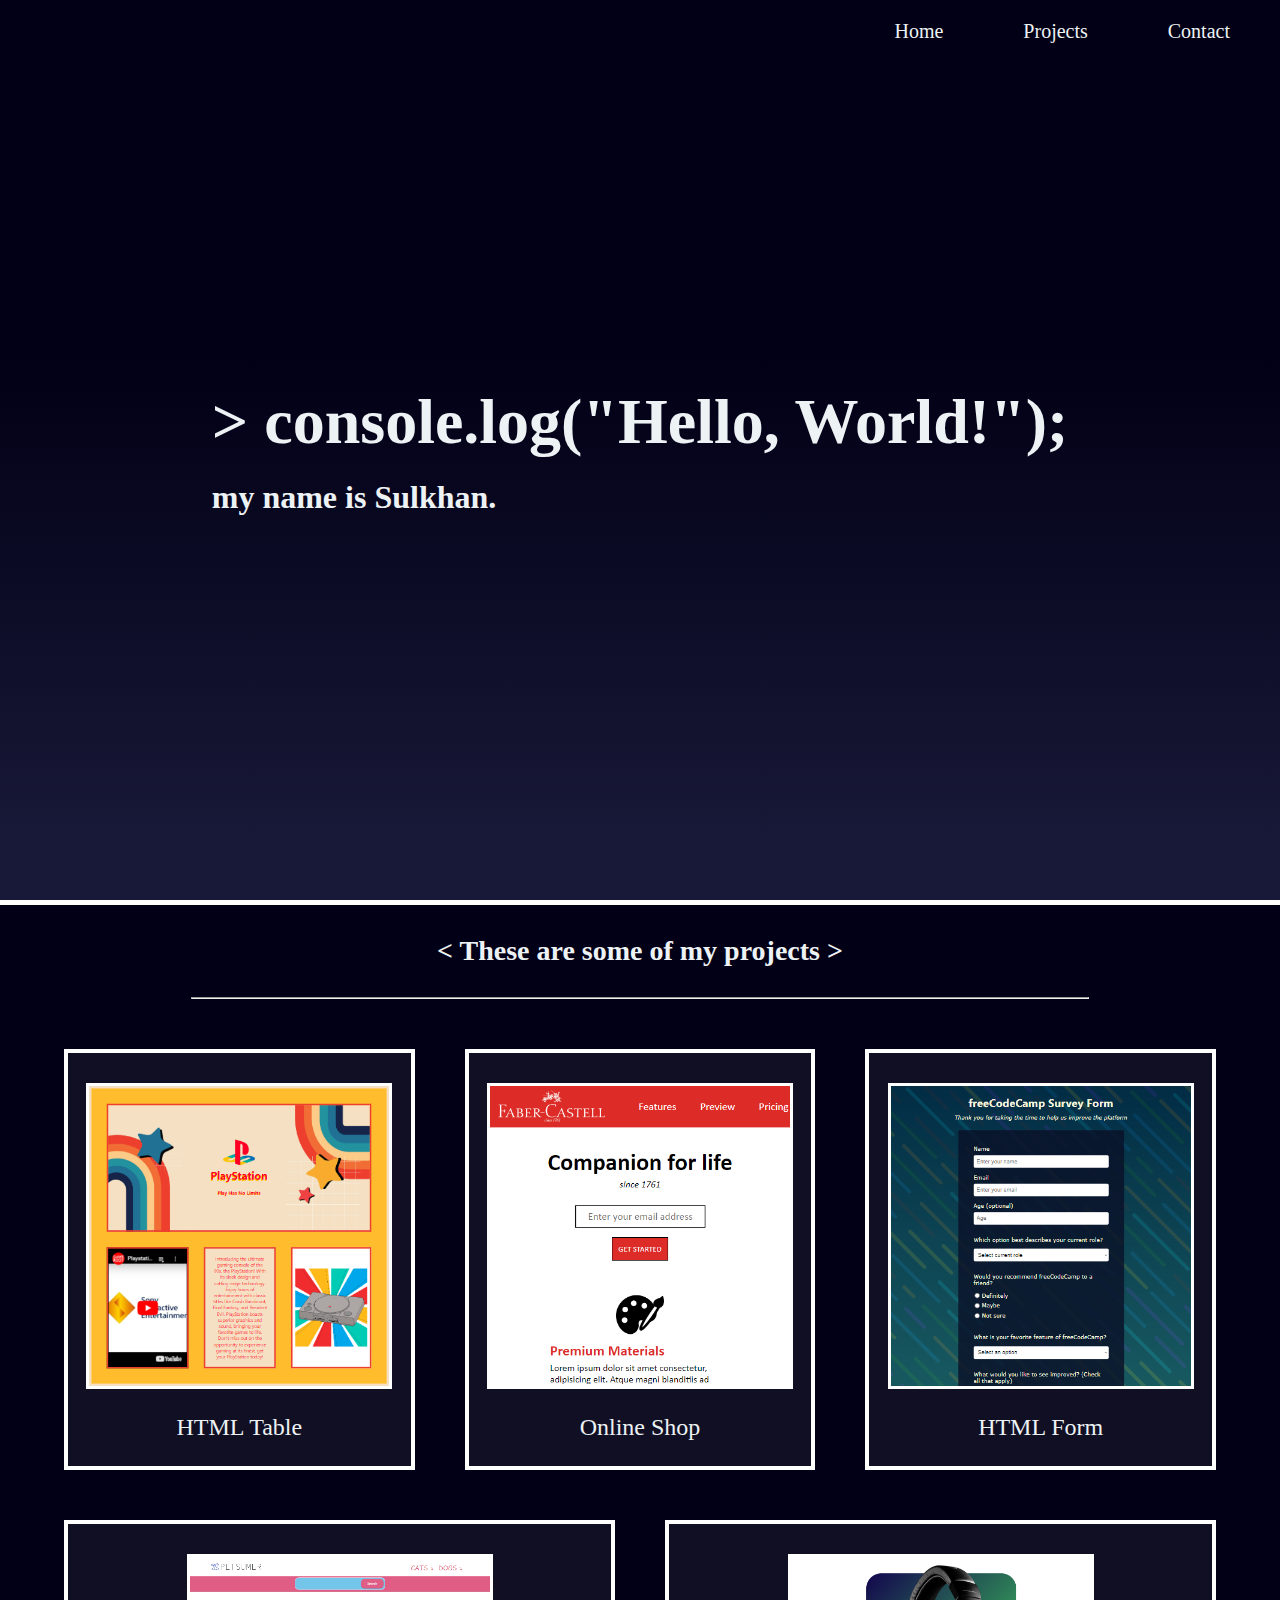
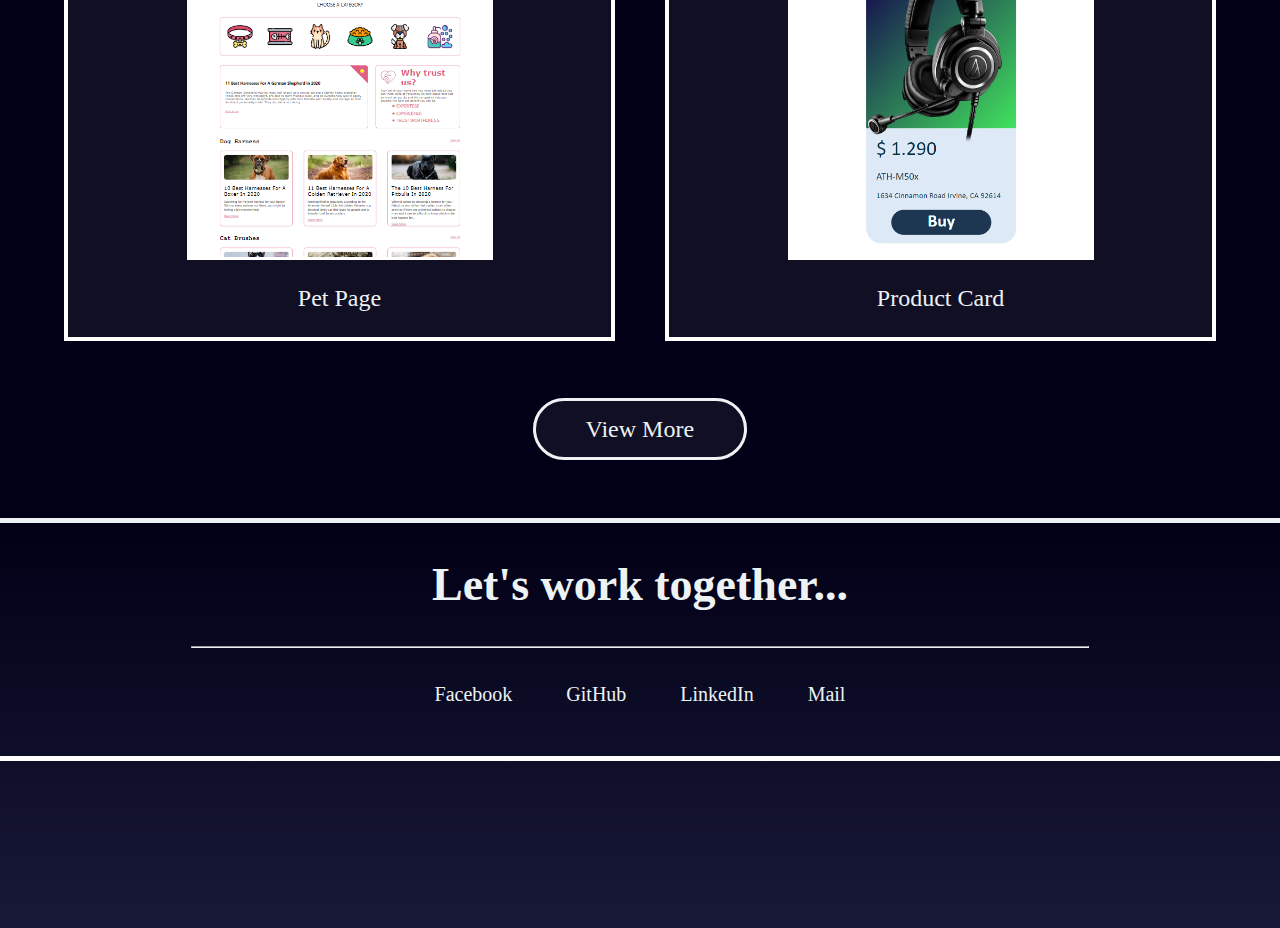
<file: Portfolio/index.html>
<!DOCTYPE html>
<html lang="en">
    <head>
        <meta charset="UTF-8">
        <meta http-equiv="X-UA-Compatible" content="IE=edge">
        <meta name="viewport" content="width=device-width, initial-scale=1.0">
        <title>Portfolio</title>
        <link rel="stylesheet" href="styles.css">
    </head>
    <body>
        <div class="navbar" id="navbar">
            <a href="#welcome-section">Home</a>
            <a href="#projects-section">Projects</a>
            <a href="#contact-section">Contact</a>
        </div>
        <div class="about" id="welcome-section">
            <div>
                <h1>&gt console.log("Hello, World!");</h1>
                <h2>my name is <span>Sulkhan.</span></h2>
            </div>
        </div>
        <div class="projects" id="projects-section">
            <h1>&lt These are some of my projects &gt</h1><hr>
            <div class="container">
                <div class="block">
                    <img src="1.png">
                    <a href="https://github.com/Sulkhans/University_Projects/blob/main/HTML%20Table/index.html" target="_blank"><span>&lt </span>HTML Table <span>&gt</span></a>
                </div>
                <div class="block">
                    <img src="2.png">
                    <a href="https://github.com/Sulkhans/freeCodeCamp_Projects/blob/main/Product%20Page/index.html" target="_blank"><span>&lt </span>Online Shop <span>&gt</span></a>
                </div>
                <div class="block">
                    <img src="3.png">
                    <a href="https://github.com/Sulkhans/freeCodeCamp_Projects/blob/main/Survey%20Form/index.html" target="_blank"><span>&lt </span>HTML Form <span>&gt</span></a>
                </div>
                <div class="block">
                    <img src="4.png">
                    <a href="https://github.com/Sulkhans/University_Projects/blob/main/Pet%20Page/index.html" target="_blank"><span>&lt </span>Pet Page <span>&gt</span></a>
                </div>
                <div class="block">
                    <img src="5.png">
                    <a href="https://github.com/Sulkhans/University_Projects/blob/main/Product%20Card/index.html" target="_blank"><span>&lt </span>Product Card <span>&gt</span></a>
                </div>
            </div>
            <div class="button">
                <a href="https://github.com/Sulkhans?tab=repositories" target="_blank"><span>&lt</span> View More <span>&gt</span></a>
            </div>
        </div>
        <div class="contact" id="contact-section">
            <h1>Let's work together...</h1><hr>
            <div>
                <a href="https://www.facebook.com/sulkhan0/" target="_blank">Facebook</a>
                <a href="https://github.com/Sulkhans" target="_blank">GitHub</a>
                <a href="">LinkedIn</a>
                <a href="mailto:example@example.com">Mail</a>
            </div>
        </div>
    </body>
</html>
</file>
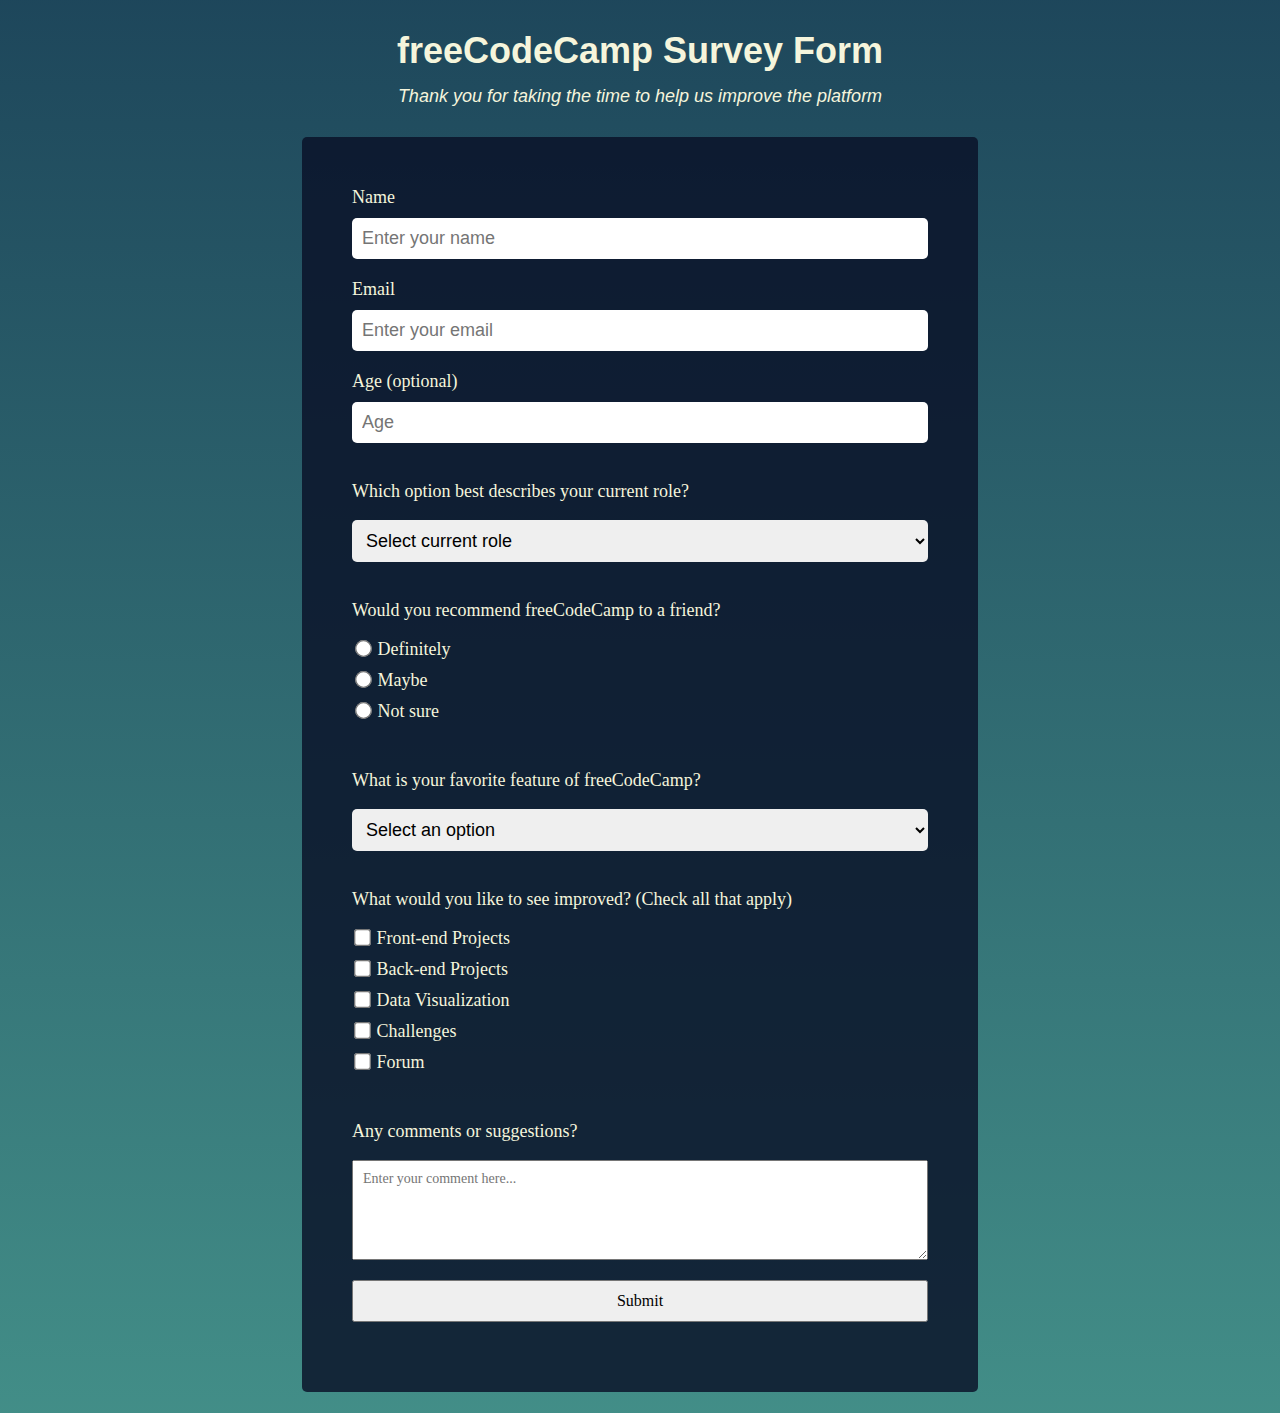
<file: Survey Form/index.html>
<html>
  <head>
    <title>Survey</title>
  </head>
  <style>
    body {
      margin: 0;
      font-weight: 500;
      font-size: 18;
      color: beige;
      background-image: linear-gradient(#023047e3, #287e77e0), url(https://static.vecteezy.com/system/resources/previews/001/419/164/original/colorful-diagonal-lines-pattern-free-vector.png);
      background-size: cover;
      background-repeat: no-repeat;
      background-position: center;
    }
    h1 {
      margin-top: 30;
      text-align: center;
      font-family:'Segoe UI', Tahoma, Geneva, Verdana, sans-serif;
    }
    body > p {
      text-align: center;
      margin-top: -10;
      margin-bottom: 30;
      font-family: Verdana, sans-serif;
    }
    form {
      background-color: #0a1128d3;
      border-radius: 5px;
      width: 45%;
      margin: auto;
      padding: 50;
    }
    .group {
      display: flex;
      flex-direction: column;
      margin-bottom: 20;
    }
    .group p {
      font-family: Verdana;
    }
    .group label {
      font-family: Verdana;
      margin-bottom: 10;
    }
    input, select {
      font-size: inherit;
      padding: 10;
      border-radius: 5px;
      border: none;
    }
    input[type="radio"], input[type="checkbox"] {
      margin-bottom: 15;
      transform: scale(1.3);
    }
    textarea {
      font-family: Verdana;
      font-size: 14;
      resize: vertical;
      padding: 10;
      max-height: 200;
      height: 100;
    }
    button {
      font-size: 16;
      font-family: Verdana;
      padding: 10;
    }
  </style>
  <body>
    <h1 id="title">freeCodeCamp Survey Form</h1>
    <p id="description"><em>Thank you for taking the time to help us improve the platform</em></p>
    <form id="survey-form">
      <div class="group">
        <label id="name-label">Name</label>
        <input id="name" type="text" placeholder="Enter your name" required>
      </div>
      <div class="group">
        <label id="email-label">Email</label>
        <input id="email" type="email" placeholder="Enter your email" required>
      </div>
      <div class="group">
        <label id="number-label">Age (optional)</label>
        <input id="number" type="number" placeholder="Age" min="18" max="100">
      </div>
      <div class="group">  
        <p>Which option best describes your current role?</p>
        <select id="dropdown" required>
          <option disabled selected>Select current role</option>
          <option value="student">Student</option>
          <option value="fullj">Full Time Job</option>
          <option value="fulll">Full Time Learner</option>
          <option value="prefernot">Prefer not to say</option>
          <option value="other">other</option>
        </select>
      </div>
      <div class="group">
        <p>Would you recommend freeCodeCamp to a friend?</p>
        <div>
          <input type="radio" name="recommend" value="def"><label> Definitely</label><br>
          <input type="radio" name="recommend" value="maybe"><label> Maybe</label><br>
          <input type="radio" name="recommend"  value="notsure"><label> Not sure</label><br>
        </div>
      </div>
      <div class="group">
        <p>What is your favorite feature of freeCodeCamp?</p>
        <select>
          <option selected disabled>Select an option</option>
          <option value="chall">Challenges</option>
          <option value="proj">Projects</option>
          <option value="comm">Community</option>
          <option value="source">Open Source</option>
        </select>
      </div>
      <div class="group">
        <p>What would you like to see improved? (Check all that apply)</p>
        <div>
          <input type="checkbox" name="check" value="front"><label> Front-end Projects</label><br>
          <input type="checkbox" name="check" value="back"><label> Back-end Projects</label><br>
          <input type="checkbox" name="check" value="data"><label> Data Visualization</label><br>
          <input type="checkbox" name="check" value="chall"><label> Challenges</label><br>
          <input type="checkbox" name="check" value="forum"><label> Forum</label>
        </div>
      </div>
      <div class="group">
        <p>Any comments or suggestions?</p>
        <textarea name="comment" id="comment" placeholder="Enter your comment here..." maxlength="300"></textarea>
      </div>
      <div class="group">
        <button type="submit" id="submit" class="submit">Submit</button>
      </div>
    </form><br>
  </body>
</html>
</file>
<file: Portfolio/styles.css>
* {
    margin: 0;
    padding: 0;
}
a {
    text-decoration: none;
}
.navbar {
    display: flex;
    justify-content: end;
    background-color: #020016;
    position: fixed;
    width: 100%;
}
.navbar a {
    font-size: 20px;
    padding: 10px 30px;
    margin: 10px 20px 10px 0px;
    font-family:  'Trebuchet MS';
    color: #edf2f4;
    border-radius: 30px;
}
.navbar a:hover {
    background-color: #110f24;
    transition: background-color ease 0.5s;
}
.navbar a:not(:hover) {
    transition: background-color ease 0.5s;
}
.about {
    width: 100%;
    height: 100vh;
    background-image: linear-gradient(to top, #181938 6%, #020016 60%);
    display: flex;
    align-items: center;
    justify-content: center;
    border-bottom: 5px solid  #ffffff;
}
.about div h1  {
    font-family: 'Trebuchet MS';
    color: #edf2f4;
    font-size: 4rem;
}
.about div h2 {
    font-family: 'Trebuchet MS';
    color: #edf2f4;
    margin-top: 20px;
    font-size: 2rem;
}
.about span:hover {
    color: #ffbb00;
    transition: color ease 0.5s;
}
.about span:not(:hover) {
    transition: color ease-in 1s;
}
.projects {
    width: 100%;
    background-color: #020016;
}
.projects h1 {
    font-family: 'Trebuchet MS';
    font-size: 28px;
    color: #edf2f4;
    text-align: center;
    padding: 30px;
}
hr { 
    width: 70%;
    margin: auto;
}
.container {
    width: 90%;
    margin: auto;
    margin-top: 50px;
    display: flex;
    flex-wrap: wrap;
    gap: 50px;
}
.block {
    display: flex;
    flex-direction: column;
    border: 4px solid white;
    color: #edf2f4;
    flex-grow: 1;
    background-color: #110f24;
}
.block img {
    width: 100%;
    max-width: 300px;
    align-self: center;
    margin-top: 30px;
    border: 3px solid white;
}
.block a {
    font-family: 'Trebuchet MS';
    font-size: 24px;
    color: #edf2f4;
    text-align: center;
    margin: 25px;
}
.block span {
    color: #edf2f400;
}
.block:hover span{
    color: #edf2f4;
    transition: color ease 1s;
}
.block:not(:hover) span{
    transition: color ease 1s;
}
.button {
    text-align: center;
    padding: 75px;
}
.button a {
    width: 130px;
    background-color: #110f24;
    border: 3px solid #edf2f4;
    border-radius: 50px;
    color: #edf2f4;
    font-family:'Trebuchet MS';
    font-size: 24px;
    padding: 15px 30px;
}
.button span {
    color: #edf2f400;
}
.button a:hover span {
    color: #edf2f4;
    transition: color ease 1s;
}
.button a:not(:hover) span {
    transition: color ease 1s;
}
.contact {
    width: 100%;
    height: 45vh;
    background-color: #020016;
    background-image: linear-gradient(to top, #181938, #020016);
    border-top: 5px solid #edf2f4;
}
.contact h1 {
    font-family: 'Trebuchet MS';
    font-size: 46px;
    padding: 35px;
    text-align: center;
    color: #edf2f4;
}
.contact div {
    width: 100%;
    text-align: center;
    margin-top: 35px;
    border-bottom: 5px solid white;
    padding-bottom: 50px;
}
.contact a {
    color: #edf2f4;
    font-family: 'Segoe UI';
    font-size: 20px;
    margin: 25px;
    border-radius: 50px;
}
.contact a:hover {
    padding: 10px 20px ;
    background-color: #181938;
    transition: padding ease 1s;
}
.contact a:not(:hover) {
    transition: padding ease 2s, background-color ease 0.5s;
}
@media (max-width: 950px) {
    .about div h1  {
        font-size: 3rem;
    }
}
@media (max-width: 700px) {
    .about div h1  {
        font-size: 2rem;
    }
    .about div h2  {
        font-size: 1.5rem;
    }
    .navbar {
        justify-content: center;
    }
    .contact h1 {
        font-size: 30px;
    }
}
@media (max-width: 500px) {
    .navbar a {
        font-size: 18px;
        padding: 10px 20px;
    }
    .about div h1  {
        font-size: 1.5rem;
    }
    .about div h2  {
        font-size: 1.3rem;
    }
    .navbar {
        justify-content: center;
    }
    .contact a {
        margin: 5px;
    }
}
</file>
